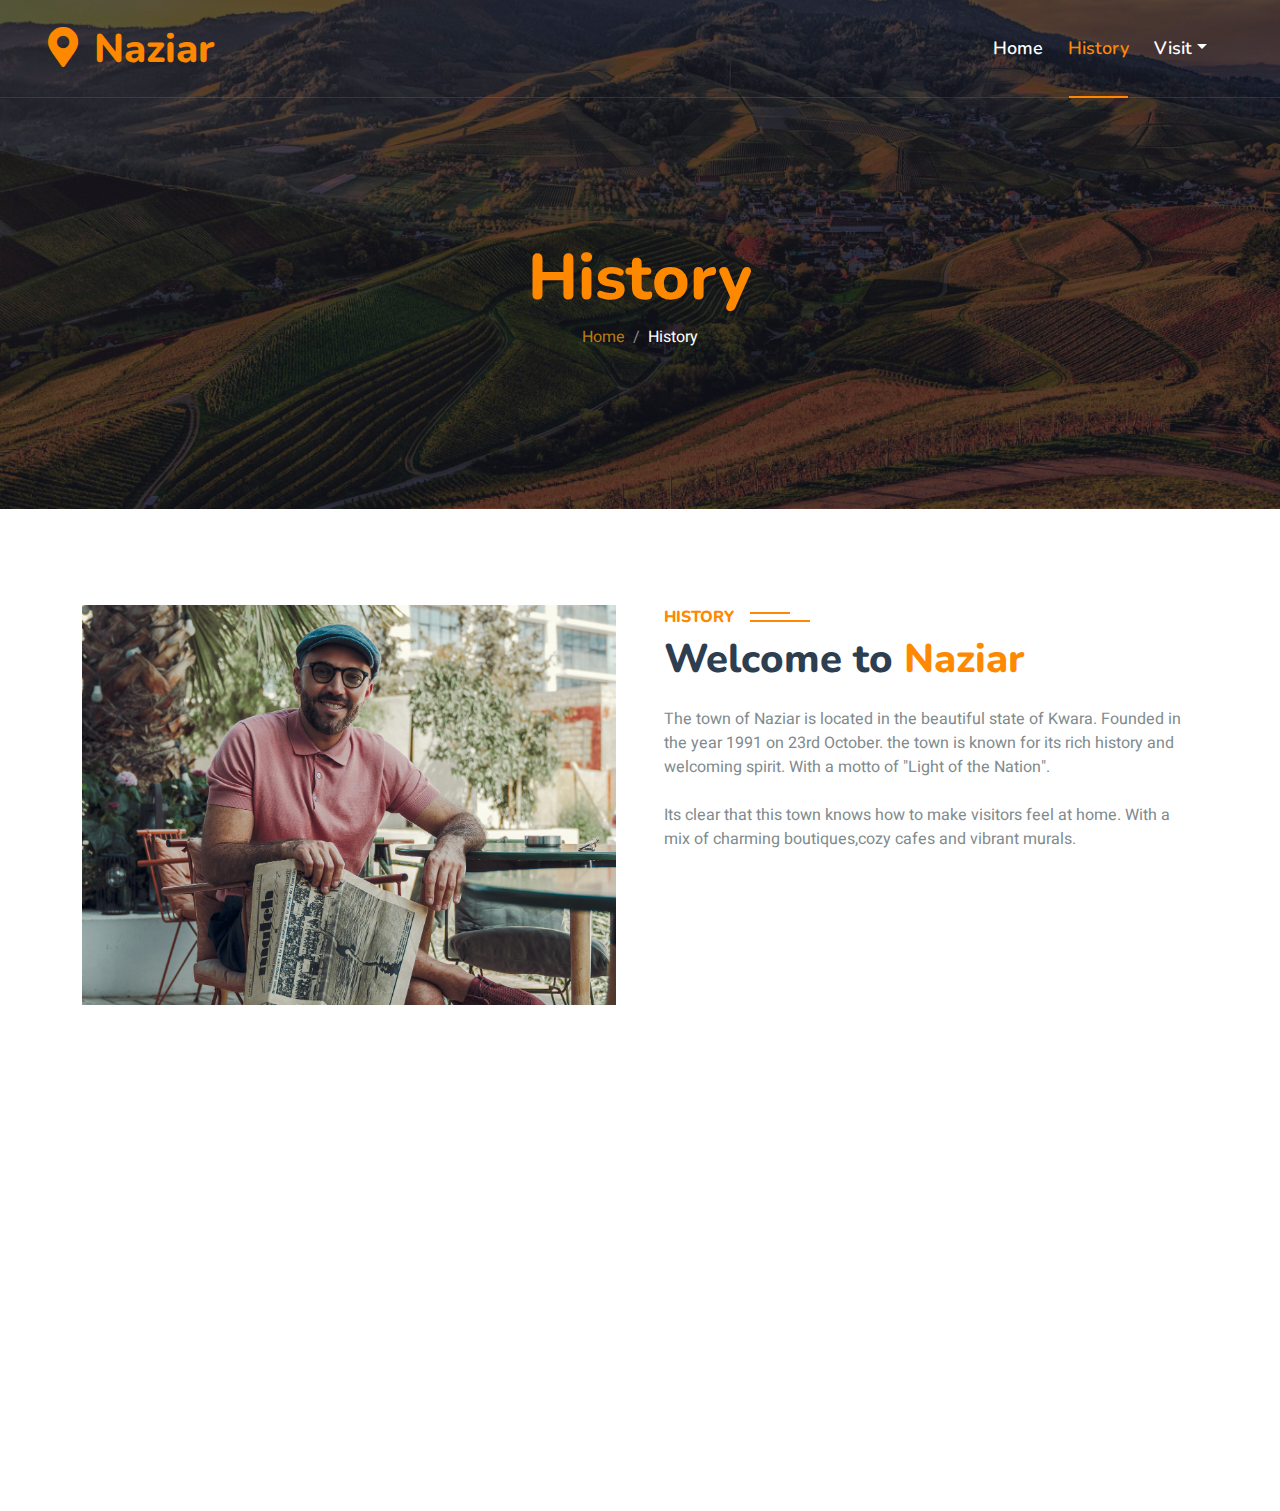
<file: about.html>
<!DOCTYPE html>
<html lang="en">

<head>
    <meta charset="utf-8">
    <title>Naziar Town</title>
    <meta content="width=device-width, initial-scale=1.0" name="viewport">
    <meta content="" name="keywords">
    <meta content="" name="description">

    <!-- Favicon -->
    <link href="img/favicon.ico" rel="icon">

    <!-- Google Web Fonts -->
    <link rel="preconnect" href="https://fonts.googleapis.com">
    <link rel="preconnect" href="https://fonts.gstatic.com" crossorigin>
    <link href="https://fonts.googleapis.com/css2?family=Heebo:wght@400;500;600&family=Nunito:wght@600;700;800&display=swap" rel="stylesheet">

    <!-- Icon Font Stylesheet -->
    <link href="https://cdnjs.cloudflare.com/ajax/libs/font-awesome/5.10.0/css/all.min.css" rel="stylesheet">
    <link href="https://cdn.jsdelivr.net/npm/bootstrap-icons@1.4.1/font/bootstrap-icons.css" rel="stylesheet">

    <!-- Libraries Stylesheet -->
    <link href="lib/animate/animate.min.css" rel="stylesheet">
    <link href="lib/owlcarousel/assets/owl.carousel.min.css" rel="stylesheet">
    <link href="lib/tempusdominus/css/tempusdominus-bootstrap-4.min.css" rel="stylesheet" />

    <!-- Customized Bootstrap Stylesheet -->
    <link href="css/bootstrap.min.css" rel="stylesheet">
    <link href="css/style.css" rel="stylesheet">
</head>

<body>
  




    <!-- Navbar & Hero Start -->
    <div class="container-fluid position-relative p-0">
        <nav class="navbar navbar-expand-lg navbar-light px-4 px-lg-5 py-3 py-lg-0">
            <a href="" class="navbar-brand p-0">
                <h1 class="text-secondary m-0"><i class="fa fa-map-marker-alt me-3"></i>Naziar</h1>
            </a>
            <button class="navbar-toggler" type="button" data-bs-toggle="collapse" data-bs-target="#navbarCollapse">
                <span class="fa fa-bars"></span>
            </button>
            <div class="collapse navbar-collapse" id="navbarCollapse">
                <div class="navbar-nav ms-auto py-0">
                    <a href="index.html" class="nav-item nav-link">Home</a>
                    <a href="about.html" class="nav-item nav-link active">History</a>
                    <div class="nav-item dropdown">
                        <a href="#" class="nav-link dropdown-toggle" data-bs-toggle="dropdown">Visit</a>
                        <div class="dropdown-menu m-0">
                            <a href="destination.html" class="dropdown-item">Destination</a>
                            <a href="testimonial.html" class="dropdown-item">Testimonial</a>
                        </div>
                    </div>
                </div>
            </div>
        </nav>

        <div class="container-fluid bg-primary py-5 mb-5 hero-header">
            <div class="container py-5">
                <div class="row justify-content-center py-5">
                    <div class="col-lg-10 pt-lg-5 mt-lg-5 text-center">
                        <h1 class="display-3 text-secondary animated slideInDown">History</h1>
                        <nav aria-label="breadcrumb">
                            <ol class="breadcrumb justify-content-center">
                                <li class="breadcrumb-item"><a href="#">Home</a></li>
                                <li class="breadcrumb-item text-white active" aria-current="page">History</li>
                            </ol>
                        </nav>
                    </div>
                </div>
            </div>
        </div>
    </div>
    <!-- Navbar & Hero End -->


    <!-- About Start -->
    <div class="container-xxl py-5">
        <div class="container">
            <div class="row g-5">
                <div class="col-lg-6 wow fadeInUp" data-wow-delay="0.1s" style="min-height: 400px;">
                    <div class="position-relative h-100">
                        <img class="img-fluid position-absolute w-100 h-100" src="img/about.jpg" alt="" style="object-fit: cover;">
                    </div>
                </div>
                <div class="col-lg-6 wow fadeInUp" data-wow-delay="0.3s">
                    <h6 class="section-title bg-white text-start text-secondary pe-3">History</h6>
                    <h1 class="mb-4">Welcome to <span class="text-secondary">Naziar</span></h1>
                    <p class="mb-4">The town of Naziar is located in the beautiful state of Kwara. Founded in the year 1991 on 23rd October. the town is known for its rich history and welcoming spirit. With a motto of "Light of the Nation".</p>
                    <p class="mb-4">Its clear that this town knows how to make visitors feel at home. With a mix of charming boutiques,cozy cafes and vibrant murals.</p>
                </div>
            </div>
        </div>
    </div>
    <!-- About End -->
    <!-- Footer Start -->
    <div class="container-fluid bg-dark text-secondary footer pt-5 mt-5 wow fadeIn" data-wow-delay="0.1s">
        <div class="container py-5">
            <div class="row g-5">
                <div class="col-lg-3 col-md-6">
                    <h4 class="text-secondary mb-3">Naziar</h4>
                    <a class="btn btn-link text-secondary" href="">About Us</a>
                    <a class="btn btn-link text-secondary" href="">Contact Us</a>
                    <a class="btn btn-link text-secondary" href="">Privacy Policy</a>
                    <a class="btn btn-link text-secondary" href="">Terms & Condition</a>
                    <a class="btn btn-link text-secondary" href="">FAQs & Help</a>
                </div>
                <div class="col-lg-3 col-md-6">
                    <h4 class="text-secondary mb-3">Contact</h4>
                    <p class="mb-2"><i class="fa fa-map-marker-alt me-3"></i>22 Street,Kwara,Nigeria.</p>
                    <p class="mb-2"><i class="fa fa-phone-alt me-3"></i>08162390781</p>
                    <p class="mb-2"><i class="fa fa-envelope me-3"></i>nazir@gmail.com</p>
                    <div class="d-flex pt-2">
                        <a class="btn btn-outline-secondary btn-social" href=""><i class="fab fa-twitter"></i></a>
                        <a class="btn btn-outline-secondary btn-social" href=""><i class="fab fa-facebook-f"></i></a>
                        <a class="btn btn-outline-secondary btn-social" href=""><i class="fab fa-youtube"></i></a>
                        <a class="btn btn-outline-secondary btn-social" href=""><i class="fab fa-linkedin-in"></i></a>
                    </div>
                </div>
            </div>
        </div>
        <div class="container">
            <div class="copyright">
                <div class="row">
                    <div class="col-md-6 text-center text-md-start mb-3 mb-md-0">
                        &copy; <a class="border-bottom text-secondary" href="#">Naziar.com</a> All Right Reserved.
                    </div>
                    <div class="col-md-6 text-center text-md-end">
                        <div class="footer-menu">
                            <a href="" class="text-secondary">Home</a>
                            <a href="" class="text-secondary">Cookies</a>
                            <a href="" class="text-secondary">Help</a>
                            <a href="" class="text-secondary">FQAs</a>
                        </div>
                    </div>
                </div>
            </div>
        </div>
    </div>
    <!-- Footer End -->


   

    <!-- JavaScript Libraries -->
    <script src="https://code.jquery.com/jquery-3.4.1.min.js"></script>
    <script src="https://cdn.jsdelivr.net/npm/bootstrap@5.0.0/dist/js/bootstrap.bundle.min.js"></script>
    <script src="lib/wow/wow.min.js"></script>
    <script src="lib/easing/easing.min.js"></script>
    <script src="lib/waypoints/waypoints.min.js"></script>
    <script src="lib/owlcarousel/owl.carousel.min.js"></script>
    <script src="lib/tempusdominus/js/moment.min.js"></script>
    <script src="lib/tempusdominus/js/moment-timezone.min.js"></script>
    <script src="lib/tempusdominus/js/tempusdominus-bootstrap-4.min.js"></script>

    <script src="js/main.js"></script>
</body>

</html>
</file>
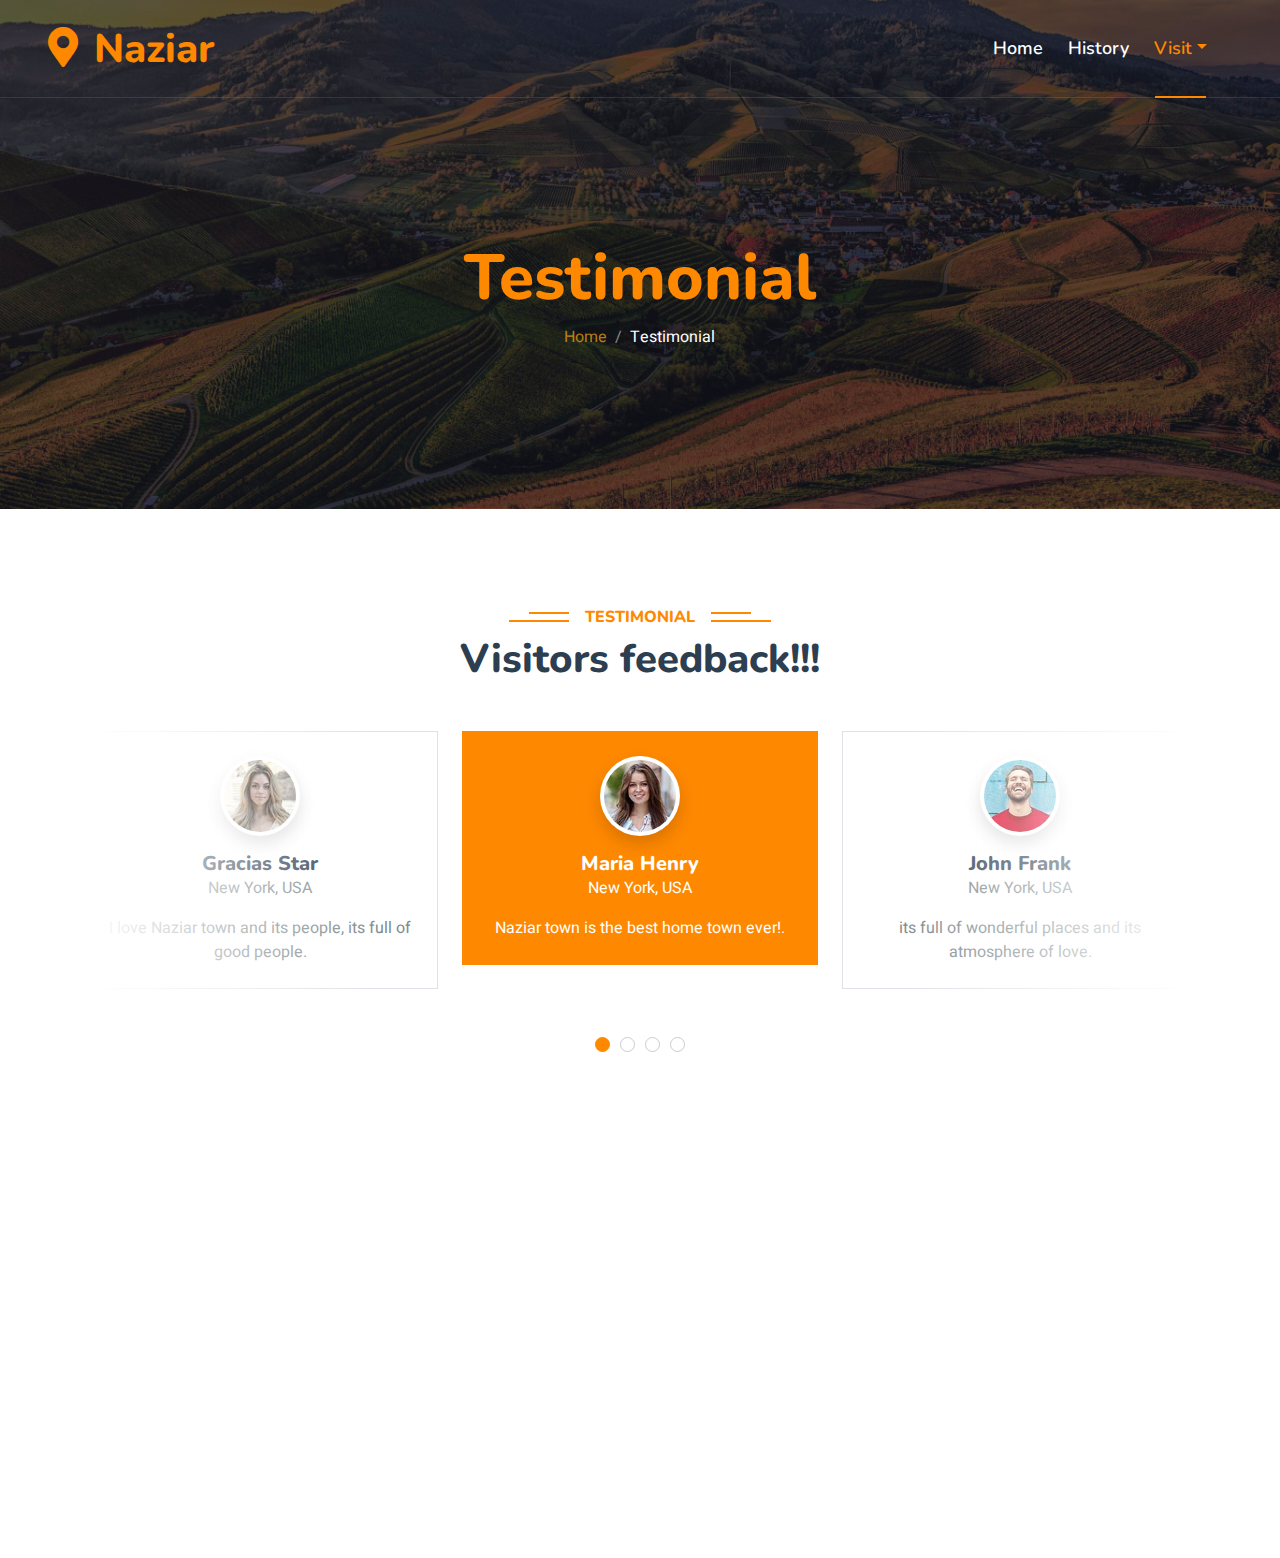
<file: testimonial.html>
<!DOCTYPE html>
<html lang="en">

<head>
    <meta charset="utf-8">
    <title>Naziar Town</title>
    <meta content="width=device-width, initial-scale=1.0" name="viewport">
    <meta content="" name="keywords">
    <meta content="" name="description">

    <!-- Favicon -->
    <link href="img/favicon.ico" rel="icon">

    <!-- Google Web Fonts -->
    <link rel="preconnect" href="https://fonts.googleapis.com">
    <link rel="preconnect" href="https://fonts.gstatic.com" crossorigin>
    <link href="https://fonts.googleapis.com/css2?family=Heebo:wght@400;500;600&family=Nunito:wght@600;700;800&display=swap" rel="stylesheet">

    <!-- Icon Font Stylesheet -->
    <link href="https://cdnjs.cloudflare.com/ajax/libs/font-awesome/5.10.0/css/all.min.css" rel="stylesheet">
    <link href="https://cdn.jsdelivr.net/npm/bootstrap-icons@1.4.1/font/bootstrap-icons.css" rel="stylesheet">

    <!-- Libraries Stylesheet -->
    <link href="lib/animate/animate.min.css" rel="stylesheet">
    <link href="lib/owlcarousel/assets/owl.carousel.min.css" rel="stylesheet">
    <link href="lib/tempusdominus/css/tempusdominus-bootstrap-4.min.css" rel="stylesheet" />

    <!-- Customized Bootstrap Stylesheet -->
    <link href="css/bootstrap.min.css" rel="stylesheet">
    <link href="css/style.css" rel="stylesheet">
</head>

<body>
  
    <!-- Navbar & Hero Start -->
    <div class="container-fluid position-relative p-0">
        <nav class="navbar navbar-expand-lg navbar-light px-4 px-lg-5 py-3 py-lg-0">
            <a href="" class="navbar-brand p-0">
                <h1 class="text-secondary m-0"><i class="fa fa-map-marker-alt me-3"></i>Naziar</h1>
            </a>
            <button class="navbar-toggler" type="button" data-bs-toggle="collapse" data-bs-target="#navbarCollapse">
                <span class="fa fa-bars"></span>
            </button>
            <div class="collapse navbar-collapse" id="navbarCollapse">
                <div class="navbar-nav ms-auto py-0">
                    <a href="index.html" class="nav-item nav-link">Home</a>
                    <a href="about.html" class="nav-item nav-link">History</a>
                    <div class="nav-item dropdown">
                        <a href="#" class="nav-link dropdown-toggle active" data-bs-toggle="dropdown">Visit</a>
                        <div class="dropdown-menu m-0">
                            <a href="destination.html" class="dropdown-item">Destination</a>
                            <a href="testimonial.html" class="dropdown-item active">Testimonial</a>
                        </div>
                    </div>
                </div>
            </div>
        </nav>

        <div class="container-fluid bg-primary py-5 mb-5 hero-header">
            <div class="container py-5">
                <div class="row justify-content-center py-5">
                    <div class="col-lg-10 pt-lg-5 mt-lg-5 text-center">
                        <h1 class="display-3 text-secondary animated slideInDown">Testimonial</h1>
                        <nav aria-label="breadcrumb">
                            <ol class="breadcrumb justify-content-center">
                                <li class="breadcrumb-item"><a href="#">Home</a></li>
                                <li class="breadcrumb-item text-white active" aria-current="page">Testimonial</li>
                            </ol>
                        </nav>
                    </div>
                </div>
            </div>
        </div>
    </div>
    <!-- Navbar & Hero End -->


    <!-- Testimonial Start -->
    <div class="container-xxl py-5 wow fadeInUp" data-wow-delay="0.1s">
        <div class="container">
            <div class="text-center">
                <h6 class="section-title bg-white text-center text-secondary px-3">Testimonial</h6>
                <h1 class="mb-5">Visitors feedback!!!</h1>
            </div>
            <div class="owl-carousel testimonial-carousel position-relative">
                <div class="testimonial-item bg-white text-center border p-4">
                    <img class="bg-white rounded-circle shadow p-1 mx-auto mb-3" src="img/testimonial-1.jpg" style="width: 80px; height: 80px;">
                    <h5 class="mb-0">Maria Henry</h5>
                    <p>New York, USA</p>
                    <p class="mb-0">Naziar town is the best home town ever!.</p>
                </div>
                <div class="testimonial-item bg-white text-center border p-4">
                    <img class="bg-white rounded-circle shadow p-1 mx-auto mb-3" src="img/testimonial-2.jpg" style="width: 80px; height: 80px;">
                    <h5 class="mb-0">John Frank</h5>
                    <p>New York, USA</p>
                    <p class="mt-2 mb-0">its full of wonderful places and its atmosphere of love.</p>
                </div>
                <div class="testimonial-item bg-white text-center border p-4">
                    <img class="bg-white rounded-circle shadow p-1 mx-auto mb-3" src="img/testimonial-3.jpg" style="width: 80px; height: 80px;">
                    <h5 class="mb-0">Collins Doe</h5>
                    <p>New York, USA</p>
                    <p class="mt-2 mb-0">A friend of mine recommended naziar town to me.I decided to give a try and its one of my best experiences ever</p>
                </div>
                <div class="testimonial-item bg-white text-center border p-4">
                    <img class="bg-white rounded-circle shadow p-1 mx-auto mb-3" src="img/testimonial-4.jpg" style="width: 80px; height: 80px;">
                    <h5 class="mb-0">Gracias Star</h5>
                    <p>New York, USA</p>
                    <p class="mt-2 mb-0">I love Naziar town and its people, its full of good people.</p>
                </div>
            </div>
        </div>
    </div>
    <!-- Testimonial End -->
        

    <!-- Footer Start -->
    <div class="container-fluid bg-dark text-secondary footer pt-5 mt-5 wow fadeIn" data-wow-delay="0.1s">
        <div class="container py-5">
            <div class="row g-5">
                <div class="col-lg-3 col-md-6">
                    <h4 class="text-secondary mb-3">Naziar</h4>
                    <a class="btn btn-link text-secondary" href="">About Us</a>
                    <a class="btn btn-link text-secondary" href="">Contact Us</a>
                    <a class="btn btn-link text-secondary" href="">Privacy Policy</a>
                    <a class="btn btn-link text-secondary" href="">Terms & Condition</a>
                    <a class="btn btn-link text-secondary" href="">FAQs & Help</a>
                </div>
                <div class="col-lg-3 col-md-6">
                    <h4 class="text-secondary mb-3">Contact</h4>
                    <p class="mb-2"><i class="fa fa-map-marker-alt me-3"></i>22 Street,Kwara,Nigeria.</p>
                    <p class="mb-2"><i class="fa fa-phone-alt me-3"></i>08162390781</p>
                    <p class="mb-2"><i class="fa fa-envelope me-3"></i>nazir@gmail.com</p>
                    <div class="d-flex pt-2">
                        <a class="btn btn-outline-secondary btn-social" href=""><i class="fab fa-twitter"></i></a>
                        <a class="btn btn-outline-secondary btn-social" href=""><i class="fab fa-facebook-f"></i></a>
                        <a class="btn btn-outline-secondary btn-social" href=""><i class="fab fa-youtube"></i></a>
                        <a class="btn btn-outline-secondary btn-social" href=""><i class="fab fa-linkedin-in"></i></a>
                    </div>
                </div>
            </div>
        </div>
        <div class="container">
            <div class="copyright">
                <div class="row">
                    <div class="col-md-6 text-center text-md-start mb-3 mb-md-0">
                        &copy; <a class="border-bottom text-secondary" href="#">Naziar.com</a> All Right Reserved.
                    </div>
                    <div class="col-md-6 text-center text-md-end">
                        <div class="footer-menu">
                            <a href="" class="text-secondary">Home</a>
                            <a href="" class="text-secondary">Cookies</a>
                            <a href="" class="text-secondary">Help</a>
                            <a href="" class="text-secondary">FQAs</a>
                        </div>
                    </div>
                </div>
            </div>
        </div>
    </div>
    <!-- Footer End -->


    


    <!-- JavaScript Libraries -->
    <script src="https://code.jquery.com/jquery-3.4.1.min.js"></script>
    <script src="https://cdn.jsdelivr.net/npm/bootstrap@5.0.0/dist/js/bootstrap.bundle.min.js"></script>
    <script src="lib/wow/wow.min.js"></script>
    <script src="lib/easing/easing.min.js"></script>
    <script src="lib/waypoints/waypoints.min.js"></script>
    <script src="lib/owlcarousel/owl.carousel.min.js"></script>
    <script src="lib/tempusdominus/js/moment.min.js"></script>
    <script src="lib/tempusdominus/js/moment-timezone.min.js"></script>
    <script src="lib/tempusdominus/js/tempusdominus-bootstrap-4.min.js"></script>

    <script src="js/main.js"></script>
</body>

</html>
</file>
<file: css/style.css>
:root {
    --primary: #86B817;
    --secondary: #FE8800;
    --light: #F5F5F5;
    --dark: #14141F;
}

.fw-medium {
    font-weight: 600 !important;
}

.fw-semi-bold {
    font-weight: 700 !important;
}

.back-to-top {
    position: fixed;
    display: none;
    right: 45px;
    bottom: 45px;
    z-index: 99;
}


/*** Spinner ***/
#spinner {
    opacity: 0;
    visibility: hidden;
    transition: opacity .5s ease-out, visibility 0s linear .5s;
    z-index: 99999;
}

#spinner.show {
    transition: opacity .5s ease-out, visibility 0s linear 0s;
    visibility: visible;
    opacity: 1;
}


/*** Button ***/
.btn {
    font-family: 'Nunito', sans-serif;
    font-weight: 600;
    transition: .5s;
}

.btn.btn-primary,
.btn.btn-secondary {
    color: #FFFFFF;
}

.btn-square {
    width: 38px;
    height: 38px;
}

.btn-sm-square {
    width: 32px;
    height: 32px;
}

.btn-lg-square {
    width: 48px;
    height: 48px;
}

.btn-square,
.btn-sm-square,
.btn-lg-square {
    padding: 0;
    display: flex;
    align-items: center;
    justify-content: center;
    font-weight: normal;
    border-radius: 0px;
}


/*** Navbar ***/
.navbar-light .navbar-nav .nav-link {
    font-family: 'Nunito', sans-serif;
    position: relative;
    margin-right: 25px;
    padding: 35px 0;
    color: #FFFFFF !important;
    font-size: 18px;
    font-weight: 600;
    outline: none;
    transition: .5s;
}

.sticky-top.navbar-light .navbar-nav .nav-link {
    padding: 20px 0;
    color: var(--dark) !important;
}

.navbar-light .navbar-nav .nav-link:hover,
.navbar-light .navbar-nav .nav-link.active {
    color: var(--secondary) !important;
}

.navbar-light .navbar-brand img {
    max-height: 60px;
    transition: .5s;
}

.sticky-top.navbar-light .navbar-brand img {
    max-height: 45px;
}

@media (max-width: 991.98px) {
    .sticky-top.navbar-light {
        position: relative;
        background: #FFFFFF;
    }

    .navbar-light .navbar-collapse {
        margin-top: 15px;
        border-top: 1px solid #DDDDDD;
    }

    .navbar-light .navbar-nav .nav-link,
    .sticky-top.navbar-light .navbar-nav .nav-link {
        padding: 10px 0;
        margin-left: 0;
        color: var(--dark) !important;
    }

    .navbar-light .navbar-brand img {
        max-height: 45px;
    }
}

@media (min-width: 992px) {
    .navbar-light {
        position: absolute;
        width: 100%;
        top: 0;
        left: 0;
        border-bottom: 1px solid rgba(256, 256, 256, .1);
        z-index: 999;
    }
    
    .sticky-top.navbar-light {
        position: fixed;
        background: #FFFFFF;
    }

    .navbar-light .navbar-nav .nav-link::before {
        position: absolute;
        content: "";
        width: 0;
        height: 2px;
        bottom: -1px;
        left: 50%;
        background: var(--secondary);
        transition: .5s;
    }

    .navbar-light .navbar-nav .nav-link:hover::before,
    .navbar-light .navbar-nav .nav-link.active::before {
        width: calc(100% - 2px);
        left: 1px;
    }

    .navbar-light .navbar-nav .nav-link.nav-contact::before {
        display: none;
    }
}


/*** Hero Header ***/
.hero-header {
    background: linear-gradient(rgba(20, 20, 31, .7), rgba(20, 20, 31, .7)), url(../img/home.jpg);
    background-position: center center;
    background-repeat: no-repeat;
    background-size: cover;
}

.breadcrumb-item + .breadcrumb-item::before {
    color: rgba(255, 255, 255, .5);
}


/*** Section Title ***/
.section-title {
    position: relative;
    display: inline-block;
    text-transform: uppercase;
}

.section-title::before {
    position: absolute;
    content: "";
    width: calc(100% + 80px);
    height: 2px;
    top: 4px;
    left: -40px;
    background: var(--secondary);
    z-index: -1;
}

.section-title::after {
    position: absolute;
    content: "";
    width: calc(100% + 120px);
    height: 2px;
    bottom: 5px;
    left: -60px;
    background: var(--secondary);
    z-index: -1;
}

.section-title.text-start::before {
    width: calc(100% + 40px);
    left: 0;
}

.section-title.text-start::after {
    width: calc(100% + 60px);
    left: 0;
}


/*** Service ***/
.service-item {
    box-shadow: 0 0 45px rgba(0, 0, 0, .08);
    transition: .5s;
}

.service-item:hover {
    background: var(--primary);
}

.service-item * {
    transition: .5s;
}

.service-item:hover * {
    color: var(--light) !important;
}


/*** Destination ***/
.destination img {
    transition: .5s;
}

.destination a:hover img {
    transform: scale(1.1);
}


/*** Package ***/
.package-item {
    box-shadow: 0 0 45px rgba(0, 0, 0, .08);
}

.package-item img {
    transition: .5s;
}

.package-item:hover img {
    transform: scale(1.1);
}


/*** Booking ***/
.booking {
    background: linear-gradient(rgba(15, 23, 43, .7), rgba(15, 23, 43, .7)), url(../img/booking.jpg);
    background-position: center center;
    background-repeat: no-repeat;
    background-size: cover;
}


/*** Team ***/
.team-item {
    box-shadow: 0 0 45px rgba(0, 0, 0, .08);
}

.team-item img {
    transition: .5s;
}

.team-item:hover img {
    transform: scale(1.1);
}

.team-item .btn {
    background: #FFFFFF;
    color: var(--primary);
    border-radius: 20px;
    border-bottom: 1px solid var(--primary);
}

.team-item .btn:hover {
    background: var(--primary);
    color: #FFFFFF;
}


/*** Testimonial ***/
.testimonial-carousel::before {
    position: absolute;
    content: "";
    top: 0;
    left: 0;
    height: 100%;
    width: 0;
    background: linear-gradient(to right, rgba(255, 255, 255, 1) 0%, rgba(255, 255, 255, 0) 100%);
    z-index: 1;
}

.testimonial-carousel::after {
    position: absolute;
    content: "";
    top: 0;
    right: 0;
    height: 100%;
    width: 0;
    background: linear-gradient(to left, rgba(255, 255, 255, 1) 0%, rgba(255, 255, 255, 0) 100%);
    z-index: 1;
}

@media (min-width: 768px) {
    .testimonial-carousel::before,
    .testimonial-carousel::after {
        width: 200px;
    }
}

@media (min-width: 992px) {
    .testimonial-carousel::before,
    .testimonial-carousel::after {
        width: 300px;
    }
}

.testimonial-carousel .owl-item .testimonial-item,
.testimonial-carousel .owl-item.center .testimonial-item * {
    transition: .5s;
}

.testimonial-carousel .owl-item.center .testimonial-item {
    background: var(--secondary) !important;
    border-color: var(--secondary) !important;
}

.testimonial-carousel .owl-item.center .testimonial-item * {
    color: #FFFFFF !important;
}

.testimonial-carousel .owl-dots {
    margin-top: 24px;
    display: flex;
    align-items: flex-end;
    justify-content: center;
}

.testimonial-carousel .owl-dot {
    position: relative;
    display: inline-block;
    margin: 0 5px;
    width: 15px;
    height: 15px;
    border: 1px solid #CCCCCC;
    border-radius: 15px;
    transition: .5s;
}

.testimonial-carousel .owl-dot.active {
    background: var(--secondary);
    border-color: var(--secondary);
}


/*** Footer ***/
.footer .btn.btn-social {
    margin-right: 5px;
    width: 35px;
    height: 35px;
    display: flex;
    align-items: center;
    justify-content: center;
    color: var(--light);
    font-weight: normal;
    border: 1px solid #FFFFFF;
    border-radius: 35px;
    transition: .3s;
}

.footer .btn.btn-social:hover {
    color: var(--primary);
}

.footer .btn.btn-link {
    display: block;
    margin-bottom: 5px;
    padding: 0;
    text-align: left;
    color: #FFFFFF;
    font-size: 15px;
    font-weight: normal;
    text-transform: capitalize;
    transition: .3s;
}

.footer .btn.btn-link::before {
    position: relative;
    content: "\f105";
    font-family: "Font Awesome 5 Free";
    font-weight: 900;
    margin-right: 10px;
}

.footer .btn.btn-link:hover {
    letter-spacing: 1px;
    box-shadow: none;
}

.footer .copyright {
    padding: 25px 0;
    font-size: 15px;
    border-top: 1px solid rgba(256, 256, 256, .1);
}

.footer .copyright a {
    color: var(--light);
}

.footer .footer-menu a {
    margin-right: 15px;
    padding-right: 15px;
    border-right: 1px solid rgba(255, 255, 255, .1);
}

.footer .footer-menu a:last-child {
    margin-right: 0;
    padding-right: 0;
    border-right: none;
}
</file>
